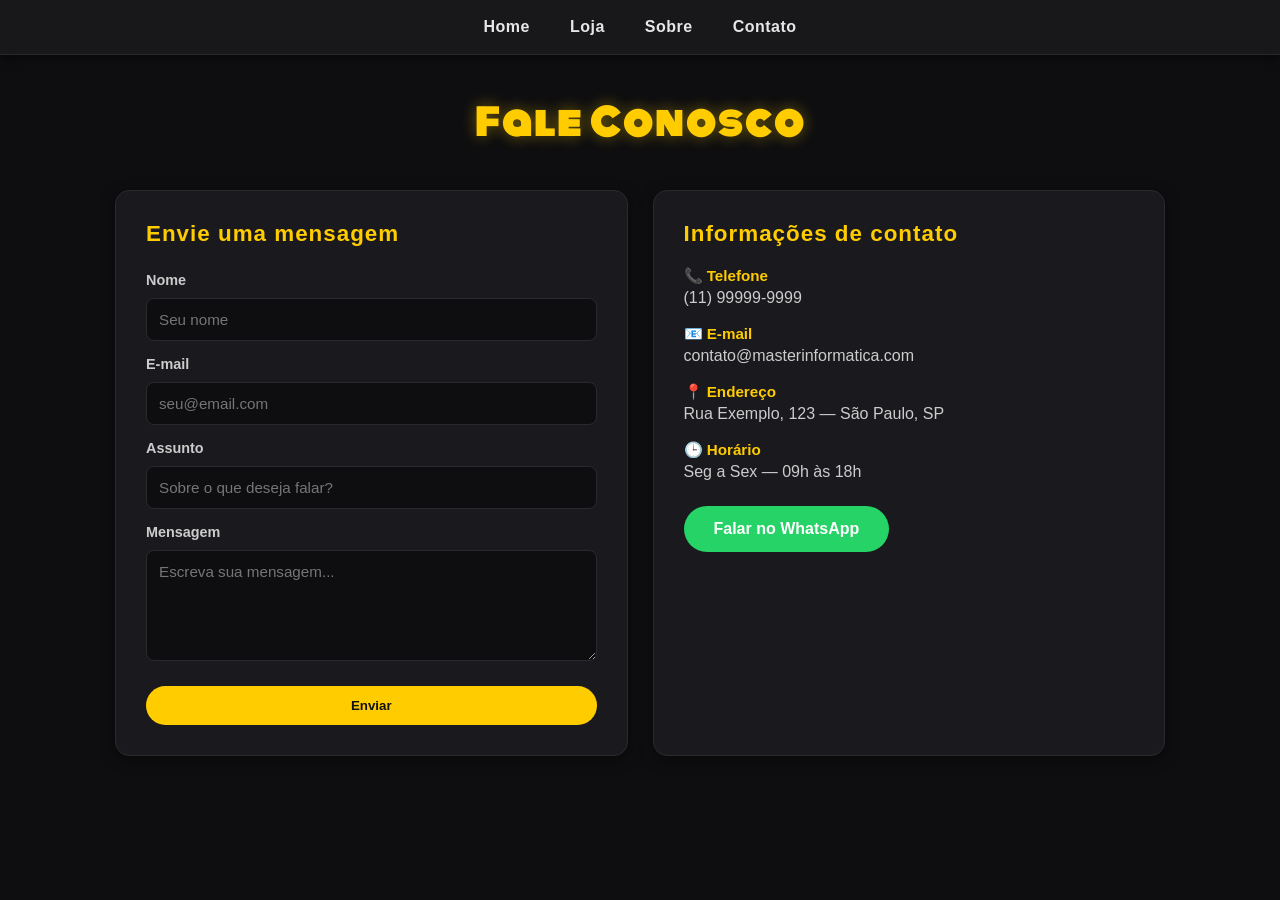
<file: contato.html>
<!DOCTYPE html>
<html lang="pt-BR">
<head>
    <meta charset="UTF-8" />
    <meta name="viewport" content="width=device-width, initial-scale=1.0">
    <link rel="stylesheet" href="style.css">
    <title>Loja || Contato</title>
    <link rel="preconnect" href="https://fonts.googleapis.com">
    <link rel="preconnect" href="https://fonts.gstatic.com" crossorigin>
    <link href="https://fonts.googleapis.com/css2?family=Monoton&display=swap" rel="stylesheet">
</head>
<body>

    <!-- MENU -->
    <div class="navbat">
        <nav class="navb">
            <ul class="navi">
                <li><a href="index.html">Home</a></li>
                <li><a href="loja.html">Loja</a></li>
                <li><a href="sobre.html">Sobre</a></li>
                <li><a href="contato.html">Contato</a></li>
            </ul>
        </nav>
    </div>

    <!-- TÍTULO -->
    <h1 class="titulo-pagina">Fale Conosco</h1>

    <!-- CONTEÚDO -->
    <section class="contato-container">

        <!-- Formulário -->
        <div class="contato-box">
            <h2>Envie uma mensagem</h2>
            <form class="form-contato" onsubmit="event.preventDefault(); alert('Mensagem enviada! Entraremos em contato.');">
                <label for="nome">Nome</label>
                <input type="text" id="nome" placeholder="Seu nome" required>

                <label for="email">E-mail</label>
                <input type="email" id="email" placeholder="seu@email.com" required>

                <label for="assunto">Assunto</label>
                <input type="text" id="assunto" placeholder="Sobre o que deseja falar?">

                <label for="mensagem">Mensagem</label>
                <textarea id="mensagem" rows="5" placeholder="Escreva sua mensagem..." required></textarea>

                <button type="submit" class="btn-comprar">Enviar</button>
            </form>
        </div>

        <!-- Informações -->
        <div class="contato-box">
            <h2>Informações de contato</h2>

            <ul class="info-contato">
                <li>
                    <span>📞 Telefone</span>
                    <p>(11) 99999-9999</p>
                </li>
                <li>
                    <span>📧 E-mail</span>
                    <p>contato@masterinformatica.com</p>
                </li>
                <li>
                    <span>📍 Endereço</span>
                    <p>Rua Exemplo, 123 — São Paulo, SP</p>
                </li>
                <li>
                    <span>🕒 Horário</span>
                    <p>Seg a Sex — 09h às 18h</p>
                </li>
            </ul>

            <a href="https://wa.me/5511999999999" target="_blank" class="btn-whats">
                Falar no WhatsApp
            </a>
        </div>

    </section>

</body>
</html>
</file>
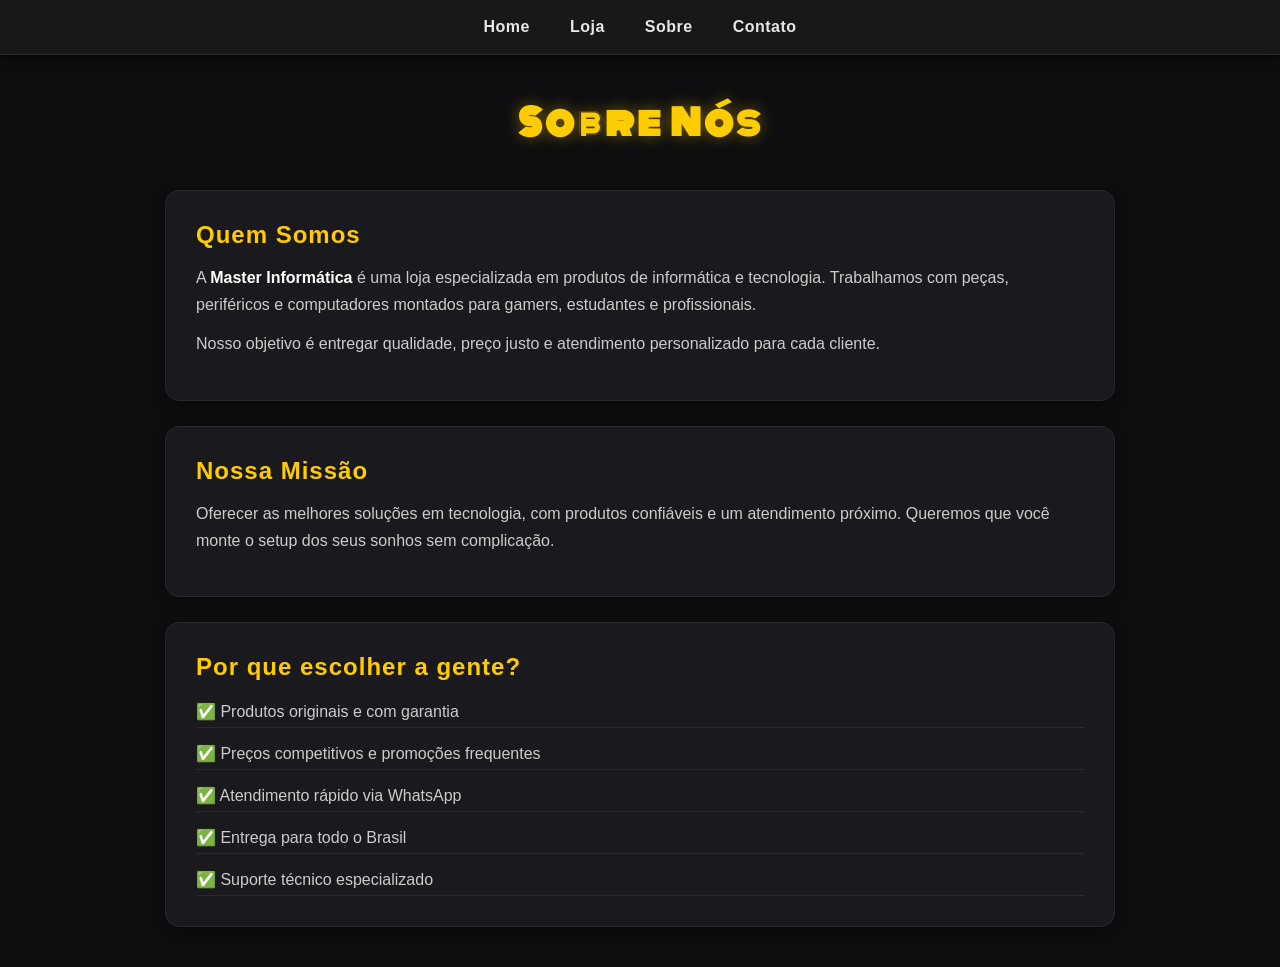
<file: sobre.html>
<!DOCTYPE html>
<html lang="pt-BR">
<head>
    <meta charset="UTF-8" />
    <meta name="viewport" content="width=device-width, initial-scale=1.0">
    <link rel="stylesheet" href="style.css">
    <title>Loja || Sobre</title>
    <link rel="preconnect" href="https://fonts.googleapis.com">
    <link rel="preconnect" href="https://fonts.gstatic.com" crossorigin>
    <link href="https://fonts.googleapis.com/css2?family=Monoton&display=swap" rel="stylesheet">
</head>
<body>

    <!-- MENU -->
    <div class="navbat">
        <nav class="navb">
            <ul class="navi">
                <li><a href="index.html">Home</a></li>
                <li><a href="loja.html">Loja</a></li>
                <li><a href="sobre.html">Sobre</a></li>
                <li><a href="contato.html">Contato</a></li>
            </ul>
        </nav>
    </div>

    <!-- TÍTULO -->
    <h1 class="titulo-pagina">Sobre Nós</h1>

    <!-- CONTEÚDO -->
    <section class="sobre-container">

        <div class="sobre-box">
            <h2>Quem Somos</h2>
            <p>
                A <strong>Master Informática</strong> é uma loja especializada em produtos
                de informática e tecnologia. Trabalhamos com peças, periféricos e
                computadores montados para gamers, estudantes e profissionais.
            </p>
            <p>
                Nosso objetivo é entregar qualidade, preço justo e atendimento
                personalizado para cada cliente.
            </p>
        </div>

        <div class="sobre-box">
            <h2>Nossa Missão</h2>
            <p>
                Oferecer as melhores soluções em tecnologia, com produtos confiáveis
                e um atendimento próximo. Queremos que você monte o setup dos seus
                sonhos sem complicação.
            </p>
        </div>

        <div class="sobre-box">
            <h2>Por que escolher a gente?</h2>
            <ul class="lista-vantagens">
                <li>✅ Produtos originais e com garantia</li>
                <li>✅ Preços competitivos e promoções frequentes</li>
                <li>✅ Atendimento rápido via WhatsApp</li>
                <li>✅ Entrega para todo o Brasil</li>
                <li>✅ Suporte técnico especializado</li>
            </ul>
        </div>

    </section>

</body>
</html>
</file>
<file: style.css>
/* ===================== RESET ===================== */
* {
    margin: 0;
    padding: 0;
    box-sizing: border-box;
    font-family: 'Segoe UI', Arial, sans-serif;
}

body {
    background: #0e0e10;
    color: #e6e6e6;
    min-height: 100vh;
}

/* ===================== MENU ===================== */
.navbat {
    background: #18181b;
    padding: 18px 0;
    box-shadow: 0 2px 10px rgba(0,0,0,0.6);
    position: sticky;
    top: 0;
    z-index: 100;
    border-bottom: 1px solid #2a2a2e;
}

.navb {
    display: flex;
    justify-content: center;
}

.navi {
    display: flex;
    gap: 40px;
    list-style: none;
}

.navi a {
    color: #e6e6e6;
    text-decoration: none;
    font-weight: 600;
    font-size: 1rem;
    letter-spacing: 0.5px;
    padding: 6px 0;
    position: relative;
    transition: color 0.25s;
}

.navi a::after {
    content: "";
    position: absolute;
    left: 0;
    bottom: -4px;
    width: 0;
    height: 2px;
    background: #ffcc00;
    transition: width 0.3s;
}

.navi a:hover {
    color: #ffcc00;
}

.navi a:hover::after {
    width: 100%;
}

/* ===================== FAIXA DE PROPAGANDA (GRANDE) ===================== */
.anuncio {
    background: linear-gradient(90deg, #ffcc00, #ff8800, #ffcc00);
    background-size: 200% 100%;
    animation: faixaAnim 4s linear infinite;
    color: #111;
    text-align: center;
    padding: 22px 15px;
    font-weight: bold;
    font-size: 1.3rem;
    letter-spacing: 1px;
    text-transform: uppercase;
    box-shadow: 0 4px 15px rgba(255, 170, 0, 0.3);
}

.anuncio p {
    margin: 0;
}

@keyframes faixaAnim {
    0%   { background-position: 0% 50%; }
    100% { background-position: 200% 50%; }
}

/* ===================== BANNER PRINCIPAL ===================== */
.box {
    text-align: center;
    padding: 60px 20px;
    background: radial-gradient(circle at center, #1c1c20 0%, #0e0e10 70%);
    border-bottom: 1px solid #2a2a2e;
}

.box h2 {
    font-family: 'Monoton', cursive;
    font-size: 2.8rem;
    color: #ffcc00;
    letter-spacing: 3px;
    margin-bottom: 25px;
    text-shadow: 0 0 20px rgba(255, 204, 0, 0.5);
}

.box img {
    max-width: 480px;
    width: 100%;
    filter: drop-shadow(0 10px 25px rgba(0,0,0,0.7));
    transition: transform 0.4s;
}

.box img:hover {
    transform: scale(1.05);
}

.box p {
    margin-top: 25px;
    font-size: 1.4rem;
    color: #ccc;
    letter-spacing: 2px;
}

.btn-destaque {
    display: inline-block;
    margin-top: 25px;
    padding: 14px 40px;
    background: #ffcc00;
    color: #111;
    text-decoration: none;
    font-weight: bold;
    border-radius: 30px;
    font-size: 1.1rem;
    transition: background 0.3s, transform 0.2s;
}

.btn-destaque:hover {
    background: #ff8800;
    transform: translateY(-3px);
}

/* ===================== GRID DE PRODUTOS ===================== */
.Geral {
    display: grid;
    grid-template-columns: repeat(auto-fill, minmax(280px, 1fr));
    gap: 30px;
    padding: 40px;
    max-width: 1300px;
    margin: 0 auto;
}

/* ===================== CARD DE PRODUTO (CAIXA GRANDE) ===================== */
.pbox {
    background: #1a1a1e;
    border: 1px solid #2a2a2e;
    border-radius: 14px;
    padding: 25px;
    text-align: center;
    display: flex;
    flex-direction: column;
    justify-content: space-between;
    min-height: 420px;
    transition: transform 0.3s, box-shadow 0.3s, border-color 0.3s;
    box-shadow: 0 4px 15px rgba(0,0,0,0.4);
}

.pbox:hover {
    transform: translateY(-8px);
    border-color: #ffcc00;
    box-shadow: 0 12px 30px rgba(255, 204, 0, 0.15);
}

.pbox img {
    width: 100%;
    max-width: 220px;
    height: 200px;
    object-fit: contain;
    margin: 0 auto 20px;
    filter: drop-shadow(0 5px 10px rgba(0,0,0,0.6));
    transition: transform 0.3s;
}

.pbox:hover img {
    transform: scale(1.08);
}

.pbox h3 {
    font-size: 1.25rem;
    color: #fff;
    margin-bottom: 10px;
    letter-spacing: 0.5px;
}

.pbox p {
    color: #aaa;
    font-size: 0.95rem;
    line-height: 1.4;
    margin-bottom: 18px;
    flex-grow: 1;
}

.preco {
    color: #ffcc00;
    font-weight: bold;
    font-size: 1.5rem;
    margin-bottom: 15px;
    text-shadow: 0 0 10px rgba(255, 204, 0, 0.4);
}

.btn-comprar {
    display: inline-block;
    padding: 12px 25px;
    background: #ffcc00;
    color: #111;
    text-decoration: none;
    font-weight: bold;
    border-radius: 30px;
    transition: background 0.3s, transform 0.2s;
}

.btn-comprar:hover {
    background: #ff8800;
    transform: scale(1.05);
}

/* ===================== TÍTULO DA PÁGINA ===================== */
.titulo-pagina {
    text-align: center;
    margin: 40px 0 10px;
    font-family: 'Monoton', cursive;
    color: #ffcc00;
    font-size: 2.2rem;
    letter-spacing: 3px;
    text-shadow: 0 0 15px rgba(255, 204, 0, 0.4);
}

/* ===================== RESPONSIVO ===================== */
@media (max-width: 600px) {
    .navi {
        gap: 18px;
        font-size: 0.9rem;
    }
    .anuncio {
        font-size: 1rem;
        padding: 16px 10px;
    }
    .box h2 {
        font-size: 1.8rem;
    }
    .Geral {
        padding: 20px;
        gap: 20px;
    }
}

/* ===================== SOBRE ===================== */
.sobre-container {
    max-width: 1000px;
    margin: 40px auto;
    padding: 0 25px;
    display: flex;
    flex-direction: column;
    gap: 25px;
}

.sobre-box {
    background: #1a1a1e;
    border: 1px solid #2a2a2e;
    border-radius: 14px;
    padding: 30px;
    box-shadow: 0 4px 15px rgba(0,0,0,0.4);
    transition: border-color 0.3s, transform 0.3s;
}

.sobre-box:hover {
    border-color: #ffcc00;
    transform: translateY(-4px);
}

.sobre-box h2 {
    color: #ffcc00;
    margin-bottom: 15px;
    font-size: 1.5rem;
    letter-spacing: 1px;
}

.sobre-box p {
    color: #ccc;
    line-height: 1.7;
    margin-bottom: 12px;
    font-size: 1rem;
}

.sobre-box strong {
    color: #fff;
}

.lista-vantagens {
    list-style: none;
    display: flex;
    flex-direction: column;
    gap: 10px;
}

.lista-vantagens li {
    color: #ccc;
    font-size: 1rem;
    padding: 6px 0;
    border-bottom: 1px solid #2a2a2e;
}

/* ===================== CONTATO ===================== */
.contato-container {
    max-width: 1100px;
    margin: 40px auto;
    padding: 0 25px;
    display: grid;
    grid-template-columns: 1fr 1fr;
    gap: 25px;
}

.contato-box {
    background: #1a1a1e;
    border: 1px solid #2a2a2e;
    border-radius: 14px;
    padding: 30px;
    box-shadow: 0 4px 15px rgba(0,0,0,0.4);
}

.contato-box h2 {
    color: #ffcc00;
    margin-bottom: 20px;
    font-size: 1.4rem;
    letter-spacing: 1px;
}

/* Formulário */
.form-contato {
    display: flex;
    flex-direction: column;
    gap: 10px;
}

.form-contato label {
    color: #ccc;
    font-size: 0.9rem;
    font-weight: 600;
    margin-top: 5px;
}

.form-contato input,
.form-contato textarea {
    background: #0e0e10;
    border: 1px solid #2a2a2e;
    border-radius: 8px;
    padding: 12px;
    color: #e6e6e6;
    font-size: 0.95rem;
    outline: none;
    transition: border-color 0.3s, box-shadow 0.3s;
    font-family: inherit;
    resize: vertical;
}

.form-contato input:focus,
.form-contato textarea:focus {
    border-color: #ffcc00;
    box-shadow: 0 0 8px rgba(255, 204, 0, 0.3);
}

.form-contato button {
    margin-top: 15px;
    cursor: pointer;
    border: none;
    font-family: inherit;
}

/* Info de contato */
.info-contato {
    list-style: none;
    display: flex;
    flex-direction: column;
    gap: 18px;
}

.info-contato li span {
    display: block;
    color: #ffcc00;
    font-weight: bold;
    font-size: 0.95rem;
    margin-bottom: 4px;
}

.info-contato li p {
    color: #ccc;
    font-size: 1rem;
}

.btn-whats {
    display: inline-block;
    margin-top: 25px;
    padding: 14px 30px;
    background: #25d366;
    color: #fff;
    text-decoration: none;
    font-weight: bold;
    border-radius: 30px;
    transition: background 0.3s, transform 0.2s;
    text-align: center;
}

.btn-whats:hover {
    background: #1ebe57;
    transform: translateY(-3px);
}

/* Responsivo */
@media (max-width: 800px) {
    .contato-container {
        grid-template-columns: 1fr;
    }
}
</file>
